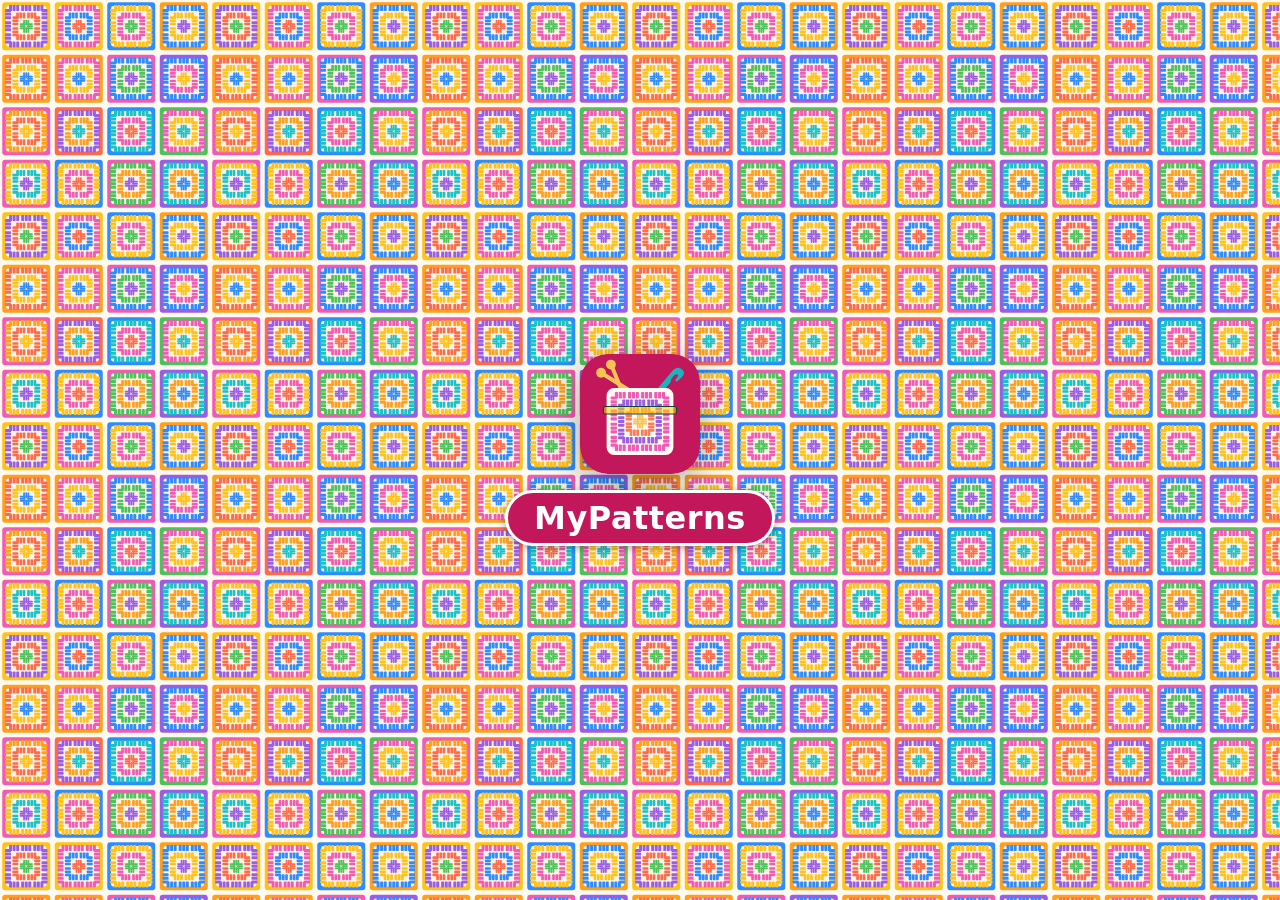
<file: index.html>
<!doctype html>
<html lang="he" dir="rtl">
<head>
  <meta charset="utf-8">
  <meta name="viewport" content="width=device-width, initial-scale=1, maximum-scale=1, user-scalable=no, viewport-fit=cover">
  <title>MyPatterns</title>
  <meta name="theme-color" content="#c2185b">
  <meta name="description" content="שמירה ומעקב אחרי דוגמאות סריגה, מסונכרן לגוגל דרייב">
  <link rel="manifest" href="manifest.webmanifest">
  <link rel="icon" href="icons/icon.svg?v=2" type="image/svg+xml">
  <link rel="icon" href="icons/icon-48.png?v=2" type="image/png" sizes="48x48">
  <link rel="apple-touch-icon" href="icons/icon-512.png?v=2">
  <meta name="apple-mobile-web-app-capable" content="yes">
  <meta name="mobile-web-app-capable" content="yes">
  <meta name="apple-mobile-web-app-title" content="MyPatterns">
  <meta name="apple-mobile-web-app-status-bar-style" content="default">
  <link rel="stylesheet" href="styles.css?v=71">
</head>
<body>
  <div id="splash" class="splash"><img src="icons/icon.svg?v=2" alt="" width="120" height="120"><div class="splash-name">MyPatterns</div></div>
  <!-- ===== מסך הגדרה ראשונית ===== -->
  <section id="setupView" class="screen hidden">
    <div class="setup-card">
      <div class="lang-slot"></div>
      <div class="logo"><img src="icons/icon.svg?v=2" alt="MyPatterns" width="96" height="96"></div>
      <h1>MyPatterns</h1>
      <p class="muted" data-i18n="setupText"></p>
      <label class="field">
        <span>Google OAuth Client ID</span>
        <input id="clientIdInput" type="text" dir="ltr" placeholder="123456789012-xxxx.apps.googleusercontent.com" autocomplete="off">
      </label>
      <label class="field">
        <span data-i18n="apiKeyLabel"></span>
        <input id="apiKeyInput" type="text" dir="ltr" placeholder="AIza…" autocomplete="off">
      </label>
      <button id="saveClientIdBtn" class="btn primary wide" data-i18n="saveContinue"></button>
      <button class="btn wide install-btn install-wide hidden" data-i18n="installWide"></button>
      <div class="or" data-i18n="or"></div>
      <button class="btn wide open-local-btn" data-i18n="openLocalNoDrive"></button>
      <a class="privacy-link" href="privacy.html" data-i18n="privacyLink"></a>
    </div>
  </section>

  <!-- ===== מסך התחברות ===== -->
  <section id="loginView" class="screen hidden">
    <div class="setup-card">
      <div class="lang-slot"></div>
      <div class="logo"><img src="icons/icon.svg?v=2" alt="MyPatterns" width="96" height="96"></div>
      <h1>MyPatterns</h1>
      <p class="muted" data-i18n="loginText"></p>
      <button id="loginBtn" class="btn primary wide" data-i18n="loginBtn"></button>
      <button class="btn wide install-btn install-wide hidden" data-i18n="installWide"></button>
      <div class="or" data-i18n="or"></div>
      <button class="btn wide open-local-btn" data-i18n="openLocal"></button>
      <button id="resetClientBtn" class="btn link" data-i18n="changeClientId"></button>
      <a class="privacy-link" href="privacy.html" data-i18n="privacyLink"></a>
    </div>
  </section>

  <!-- ===== דשבורד ===== -->
  <section id="dashView" class="screen hidden">
    <header class="topbar">
      <button id="backBtn" class="icon-btn hidden back-arrow" data-i18n-title="back">→</button>
      <button id="brandBtn" class="brand" data-i18n-title="home"><h1 id="dashTitle">MyPatterns</h1></button>
      <div class="spacer"></div>
      <button id="syncBtn" class="icon-btn sync-btn" data-i18n-title="syncNow"><svg viewBox="0 0 24 24" width="21" height="21" fill="none" stroke="currentColor" stroke-width="2.2" stroke-linecap="round" stroke-linejoin="round" aria-hidden="true"><path d="M20 11a8 8 0 0 0-14.3-4.6L4 8.5"/><path d="M4 3.5v5h5"/><path d="M4 13a8 8 0 0 0 14.3 4.6L20 15.5"/><path d="M20 20.5v-5h-5"/></svg></button>
      <button id="menuBtn" class="icon-btn" data-i18n-title="menu" aria-haspopup="true"><svg viewBox="0 0 24 24" width="22" height="22" fill="none" stroke="currentColor" stroke-width="2.4" stroke-linecap="round" aria-hidden="true"><path d="M4 6.5h16M4 12h16M4 17.5h16"/></svg></button>
      <!-- הכפתורים עצמם מוסתרים – הפעולות שלהם נמצאות בתפריט ☰ -->
      <div class="top-actions" hidden>
      <button id="refreshBtn" class="icon-btn" data-i18n-title="refresh">⟳</button>
      <button id="installBtn" class="icon-btn install-btn hidden" data-i18n-title="install"><svg viewBox="0 0 24 24" width="21" height="21" fill="none" stroke="currentColor" stroke-width="2" stroke-linecap="round" stroke-linejoin="round" aria-hidden="true"><rect x="6" y="2" width="12" height="20" rx="2.5"/><path d="M12 6.5v8M8.7 11.3 12 14.6l3.3-3.3M10.5 18.5h3"/></svg></button>
      <button id="langBtn" class="icon-btn" data-i18n-title="language"><svg viewBox="0 0 24 24" width="21" height="21" fill="none" stroke="currentColor" stroke-width="2" stroke-linecap="round" stroke-linejoin="round" aria-hidden="true"><circle cx="12" cy="12" r="9"/><path d="M3 12h18M12 3c2.4 2.6 3.7 5.6 3.7 9s-1.3 6.4-3.7 9M12 3c-2.4 2.6-3.7 5.6-3.7 9s1.3 6.4 3.7 9"/></svg></button>
      <button id="settingsBtn" class="icon-btn" data-i18n-title="settings">⚙</button>
      </div>
    </header>
    <div class="mode-tabs" role="tablist">
      <button id="addBtn" class="add-tab" data-i18n-title="addSheetTitle"><span class="add-plus">＋</span><small data-i18n="add"></small></button>
      <button id="tabPatterns" class="mode-tab on" role="tab" data-i18n="tabPatterns"></button>
      <button id="tabStudio" class="mode-tab" role="tab" data-i18n="tabStudio"></button>
    </div>
    <div class="search-row" id="searchRow">
      <input id="searchInput" type="search" data-i18n-ph="searchPh">
      <button id="viewBtn" class="btn new-folder-btn">☰</button>
      <button id="newFolderBtn" class="btn new-folder-btn" data-i18n-title="newFolderTitle">📁＋</button>
    </div>
    <div id="patternsPane">
    <nav id="crumbs" class="crumbs"></nav>
    <div id="folderNotes" class="folder-notes hidden"></div>
    <div id="offlineNote" class="note hidden" data-i18n="offline"></div>
    <div id="authNote" class="note hidden"><span data-i18n="authExpired"></span> <button id="reauthBtn" class="btn small primary" data-i18n="reauth"></button></div>
    <section id="recentSection" class="hidden">
      <h2 class="section-title" data-i18n="continueKnitting"></h2>
      <div id="recentRow" class="recent-row"></div>
    </section>
    <div id="grid" class="grid"></div>
    <div id="emptyNote" class="empty hidden">
      <div class="logo"><img src="icons/icon.svg?v=2" alt="" width="80" height="80"></div>
      <p id="emptyText" data-i18n="emptyText"></p>
      <p class="muted small-note" data-i18n="emptyHelp"></p>
      <div class="empty-actions">
        <button class="btn primary upload-btn" data-i18n="addPattern"></button>
      </div>
    </div>
    <div id="welcome" class="empty hidden">
      <div class="logo"><img src="icons/icon.svg?v=2" alt="MyPatterns" width="96" height="96"></div>
      <h2 data-i18n="welcome"></h2>
      <p class="muted small-note" data-i18n="welcomeHelp"></p>
      <div class="empty-actions">
        <button id="pickExistingBtn" class="btn primary" data-i18n="pickExisting"></button>
        <button id="createRootBtn" class="btn" data-i18n="createRoot"></button>
      </div>
    </div>
    </div>
    <!-- כלי היצירה נטענים בנפרד (studio.js) רק כשנכנסים ללשונית -->
    <div id="studioPane" class="hidden"></div>
  </section>

  <!-- ===== מציג דוגמה ===== -->
  <section id="viewerView" class="screen hidden">
    <header class="topbar viewer-top">
      <button id="closeViewerBtn" class="icon-btn back-arrow" data-i18n-title="back">→</button>
      <h1 id="viewerTitle" class="ellipsis"></h1>
      <div class="spacer"></div>
      <button id="editDesignBtn" class="icon-btn hidden" data-i18n-title="editInStudio">✏️</button>
      <button id="viewerSyncBtn" class="icon-btn sync-btn" data-i18n-title="syncNow"><svg viewBox="0 0 24 24" width="21" height="21" fill="none" stroke="currentColor" stroke-width="2.2" stroke-linecap="round" stroke-linejoin="round" aria-hidden="true"><path d="M20 11a8 8 0 0 0-14.3-4.6L4 8.5"/><path d="M4 3.5v5h5"/><path d="M4 13a8 8 0 0 0 14.3 4.6L20 15.5"/><path d="M20 20.5v-5h-5"/></svg></button>
      <button id="notesBtn" class="icon-btn notes-btn" data-i18n-title="notesHeading">📝</button>
      <span id="syncBadge" class="sync-badge" data-i18n-title="syncStatus"></span>
      <button id="extBtn" class="btn small hidden" data-i18n="openInBrowser"></button>
      <button id="accurateBtn" class="btn small hidden" data-i18n-title="accurateTitle" data-i18n="accurate"></button>
    </header>
    <div id="stage" class="stage">
      <div id="scroller" class="scroller">
        <div id="content" class="content"></div>
      </div>
      <div id="dimLayer" class="dim-layer hidden"></div>
      <div id="hRuler" class="ruler h" data-i18n-title="hRuler">
        <div class="band"></div>
        <div class="grip">⇕</div>
      </div>
      <div id="vRuler" class="ruler v" data-i18n-title="vRuler">
        <div class="band"></div>
        <div class="grip">⇔</div>
      </div>
      <div id="viewerLoading" class="viewer-loading hidden"><div class="spinner"></div><span data-i18n="loading"></span></div>
    </div>

    <!-- פאנל הגדרות סרגלים -->
    <div id="rulerPanel" class="ruler-panel hidden">
      <div class="panel-head">
        <b data-i18n="rulerSettings"></b>
        <button id="panelClose" class="btn small primary" data-i18n="done"></button>
      </div>
      <div class="panel-grid">
        <div class="panel-col">
          <h3 data-i18n="hRulerRows"></h3>
          <div class="row-field"><button id="hToggle" class="tool on" data-i18n-title="hRuler">▬</button><span data-i18n="showRuler"></span>
            <button id="hUp" class="tool" data-i18n-title="hUp">▲</button><button id="hDown" class="tool" data-i18n-title="hDown">▼</button></div>
          <label class="row-field"><span data-i18n="thickness"></span>
            <input id="hThick" type="range" min="3" max="250" step="1"><output id="hThickOut"></output></label>
          <label class="row-field"><span data-i18n="color"></span><input id="hColor" type="color"></label>
        </div>
        <div class="panel-col">
          <h3 data-i18n="vRulerCols"></h3>
          <div class="row-field"><button id="vToggle" class="tool on" data-i18n-title="vRuler">▮</button><span data-i18n="showRuler"></span>
            <button id="vRight" class="tool" data-i18n-title="vRight">▶</button><button id="vLeft" class="tool" data-i18n-title="vLeft">◀</button></div>
          <label class="row-field"><span data-i18n="thickness"></span>
            <input id="vThick" type="range" min="3" max="250" step="1"><output id="vThickOut"></output></label>
          <label class="row-field"><span data-i18n="color"></span><input id="vColor" type="color"></label>
        </div>
        <div class="panel-col">
          <h3 data-i18n="general"></h3>
          <label class="row-field"><span data-i18n="opacity"></span>
            <input id="opacity" type="range" min="0.08" max="0.8" step="0.02"><output id="opacityOut"></output></label>
          <label class="row-field check"><input id="dimToggle" type="checkbox"><span data-i18n="dimRest"></span></label>
          <label class="row-field check"><input id="lockToggle" type="checkbox"><span data-i18n="lockPattern"></span></label>
        </div>
      </div>
    </div>

    <footer class="viewer-bar">
      <div class="bar-group counter" data-i18n-title="rowCounter">
        <span class="counter-label" data-i18n="rowCounter"></span>
        <button id="cMinus" class="tool">−</button>
        <button id="cValue" class="counter-val" data-i18n-title="clickToSet">0</button>
        <button id="cPlus" class="tool">+</button>
      </div>
      <div class="bar-group zoom-group">
        <button id="zoomOut" class="tool" data-i18n-title="zoomOut">−🔍</button>
        <button id="zoomFit" class="tool" data-i18n-title="zoomFit">⤢</button>
        <button id="zoomIn" class="tool" data-i18n-title="zoomIn">+🔍</button>
      </div>
      <div class="bar-group">
        <button id="lockBtn" class="tool lock-btn">🔓</button>
        <button id="panelToggle" class="tool" data-i18n-title="rulerSettings">📏</button>
      </div>
    </footer>
  </section>

  <!-- ===== חלונות ===== -->
  <div id="modal" class="modal hidden" role="dialog" aria-modal="true">
    <div class="modal-box">
      <header class="modal-head">
        <h2 id="modalTitle"></h2>
        <button id="modalClose" class="icon-btn" data-i18n-title="close">✕</button>
      </header>
      <div id="modalBody" class="modal-body"></div>
      <footer id="modalFoot" class="modal-foot"></footer>
    </div>
  </div>

  <div id="menu" class="menu hidden"></div>
  <div id="toast" class="toast hidden"></div>
  <div id="busy" class="busy hidden"><div class="spinner"></div><span id="busyText" data-i18n="wait"></span></div>

  <input id="imageInput" type="file" accept="image/*" hidden>
  <!-- מסמכים ותמונות; סוגים מעורבים פותחים באנדרואיד את מנהל הקבצים -->
  <input id="uploadInput" type="file" accept="image/*,.pdf,application/pdf,.doc,.docx,application/msword,application/vnd.openxmlformats-officedocument.wordprocessingml.document,.rtf,.odt,application/vnd.oasis.opendocument.text,.xls,.xlsx,.ods,.csv,application/vnd.ms-excel,application/vnd.openxmlformats-officedocument.spreadsheetml.sheet,application/vnd.oasis.opendocument.spreadsheet,text/csv" multiple hidden>
  <input id="photoInput" type="file" accept="image/*" multiple hidden>
  <input id="localInput" type="file" accept=".pdf,.docx,image/*,application/pdf" hidden>

  <script src="config.js?v=71"></script>
  <script src="i18n.js?v=71"></script>
  <script src="vendor/pdf.min.js"></script>
  <script src="vendor/mammoth.browser.min.js" defer></script>
  <script src="https://accounts.google.com/gsi/client" async defer></script>
  <script src="app.js?v=71"></script>
</body>
</html>
</file>
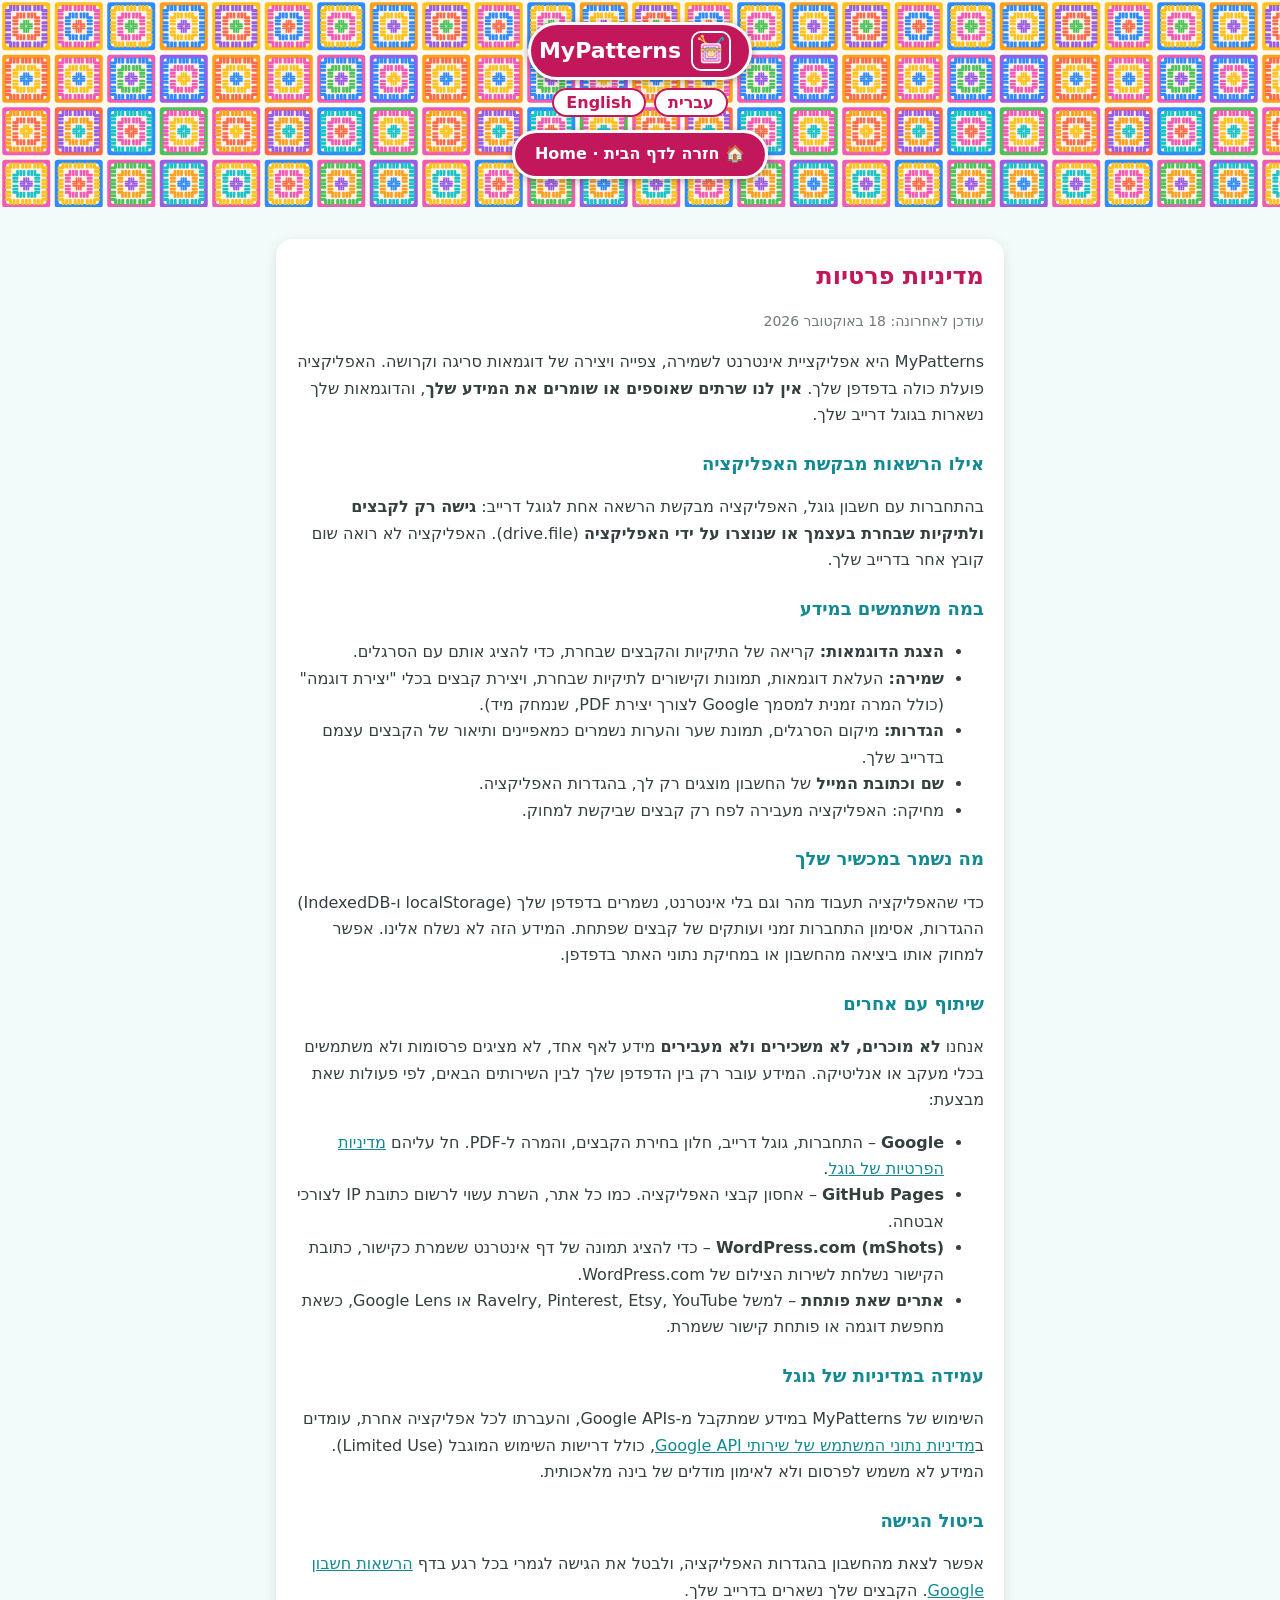
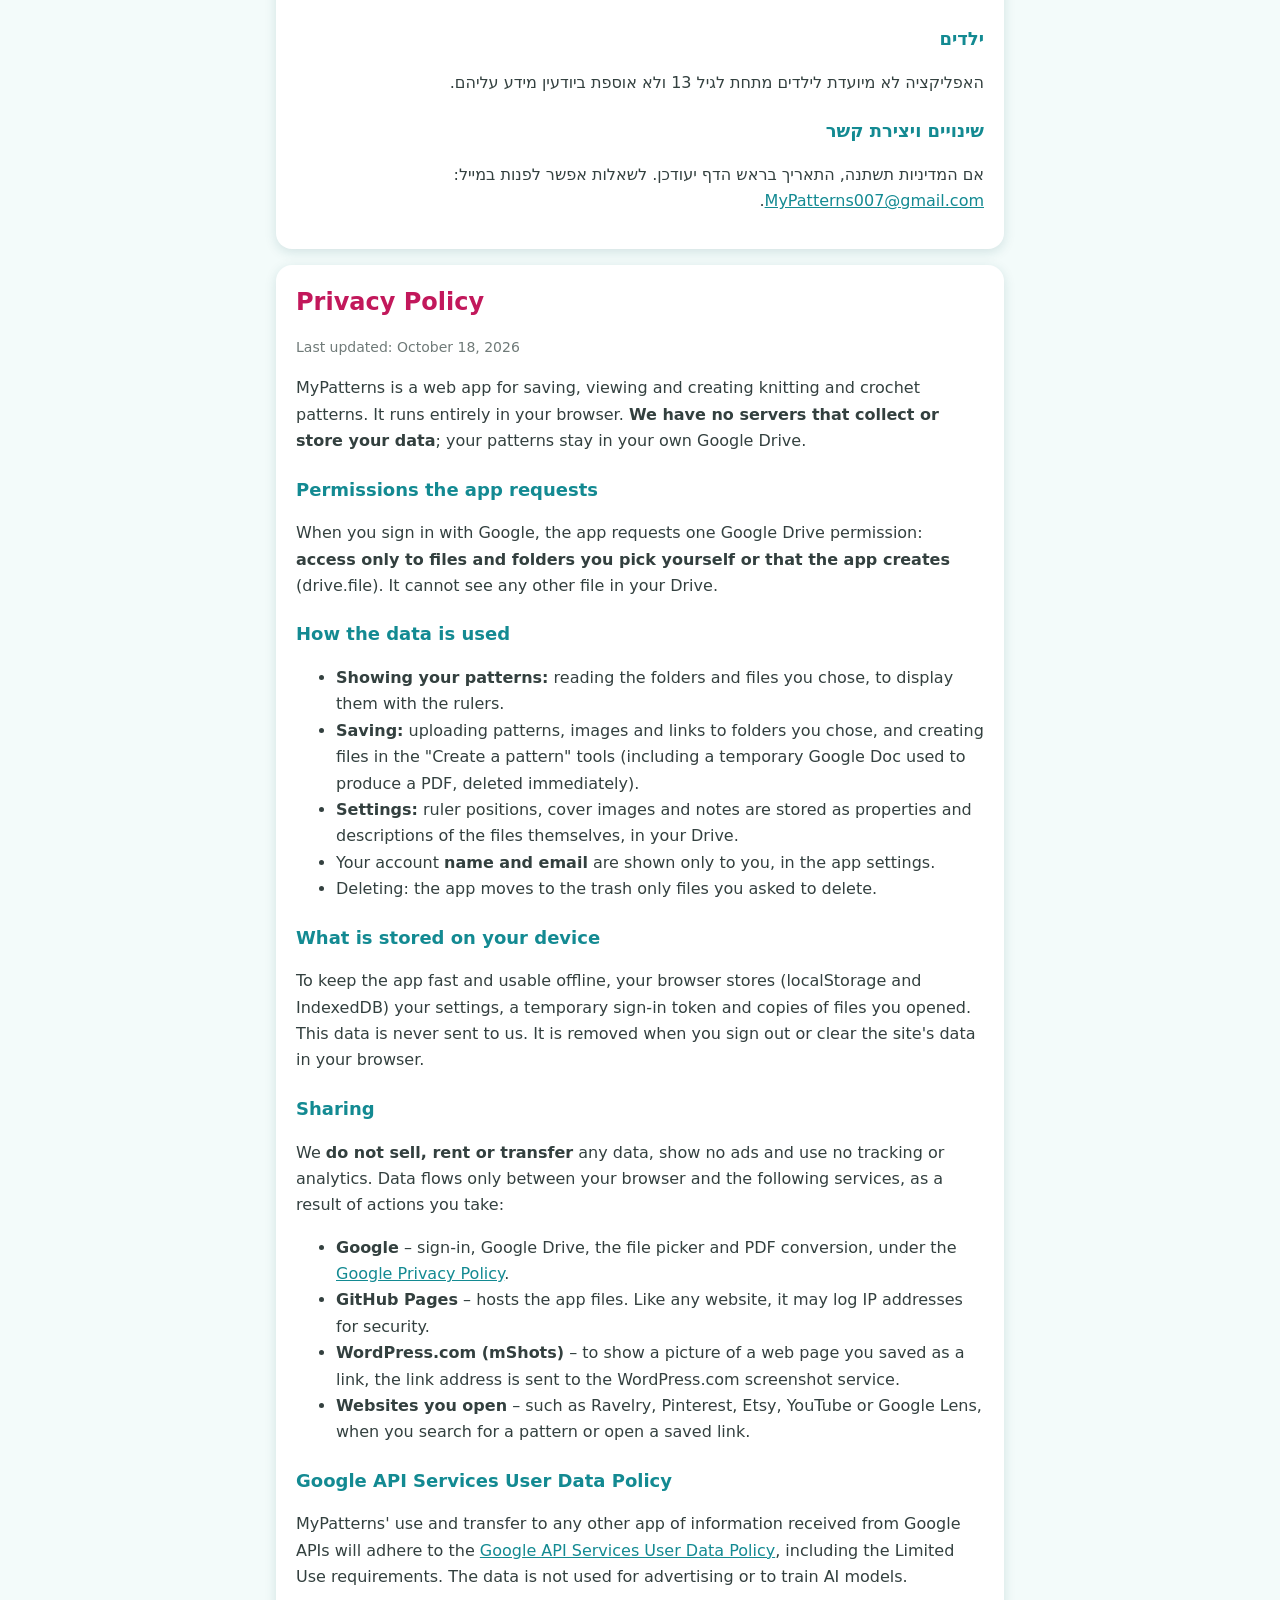
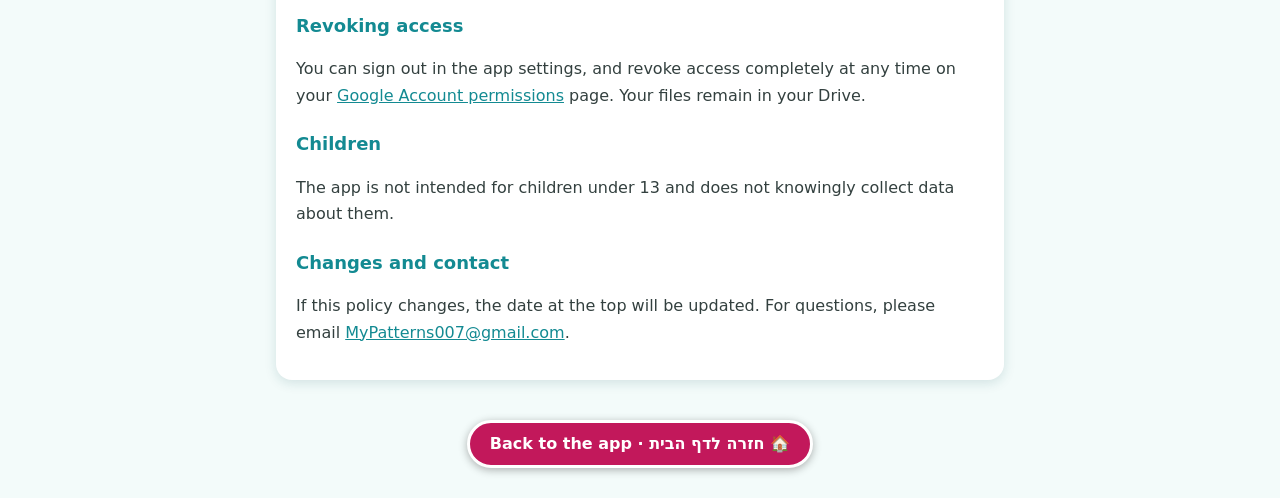
<file: privacy.html>
<!doctype html>
<html lang="he" dir="rtl">
<head>
  <meta charset="utf-8">
  <meta name="viewport" content="width=device-width, initial-scale=1">
  <title>MyPatterns – מדיניות פרטיות / Privacy Policy</title>
  <link rel="icon" href="icons/icon.svg?v=2" type="image/svg+xml">
  <link rel="icon" href="icons/icon-48.png?v=2" type="image/png" sizes="48x48">
  <style>
    :root { --text: #33403f; --muted: #6f7a78; --fuchsia: #c2185b; --primary: #138a92; --bg: #f3fbfa; }
    * { box-sizing: border-box; }
    body { margin: 0; font-family: "Segoe UI", "Assistant", system-ui, Arial, sans-serif; color: var(--text); background: var(--bg); line-height: 1.65; }
    header { background: #fffbf4 url("icons/granny-bg-strong.svg") 0 0 / 210px 210px; padding: 22px 16px; text-align: center; }
    header .pill { display: inline-flex; align-items: center; gap: 10px; background: var(--fuchsia); color: #fff; border: 3px solid #fff; border-radius: 999px; padding: 6px 18px 6px 8px; box-shadow: 0 2px 8px rgba(0,0,0,.35); font-weight: 800; font-size: 22px; text-decoration: none; }
    header img { width: 40px; height: 40px; border-radius: 10px; border: 2px solid #fff; }
    main { max-width: 760px; margin: 0 auto; padding: 16px; }
    section { background: #fff; border-radius: 16px; padding: 18px 20px; margin: 16px 0; box-shadow: 0 3px 12px rgba(20,90,95,.15); }
    h1 { font-size: 24px; margin: 0 0 4px; color: var(--fuchsia); }
    h2 { font-size: 18px; margin: 20px 0 6px; color: var(--primary); }
    .muted { color: var(--muted); font-size: 14px; }
    a { color: var(--primary); }
    nav.lang { text-align: center; margin-top: 10px; }
    nav.lang a { background: #fff; border: 2px solid var(--fuchsia); color: var(--fuchsia); border-radius: 999px; padding: 3px 12px; text-decoration: none; font-weight: 700; margin: 0 4px; }
    [dir=ltr] { text-align: left; }
    .home-btn { display: inline-block; background: var(--fuchsia); color: #fff; border: 3px solid #fff; border-radius: 999px; padding: 8px 20px; font-weight: 800; text-decoration: none; box-shadow: 0 2px 8px rgba(0,0,0,.3); }
    .home-row { text-align: center; margin: 14px 0 6px; }
    footer { text-align: center; padding: 8px 16px 30px; }
    .m-home { display: none; }
    /* נייד: שורה אחת נמוכה וקבועה – בית + שפות */
    @media (max-width: 700px) {
      header { position: sticky; top: 0; z-index: 10; display: flex; align-items: center; justify-content: center; gap: 8px; padding: 6px 10px; box-shadow: 0 2px 8px rgba(0,0,0,.25); }
      header .pill, .home-row, footer { display: none; }
      .m-home { display: inline-flex; align-items: center; justify-content: center; width: 38px; height: 34px; background: var(--fuchsia); border: 2px solid #fff; border-radius: 999px; text-decoration: none; font-size: 18px; box-shadow: 0 1px 5px rgba(0,0,0,.3); }
      nav.lang { margin: 0; display: flex; gap: 6px; }
      nav.lang a { margin: 0; padding: 4px 12px; line-height: 1.4; }
      section { scroll-margin-top: 56px; }
    }
  </style>
</head>
<body>
<header>
  <a class="pill" href="./"><img src="icons/icon.svg?v=2" alt="">MyPatterns</a>
  <a class="m-home" href="./" aria-label="Home">🏠</a>
  <nav class="lang"><a href="#he">עברית</a><a href="#en">English</a></nav>
  <div class="home-row"><a class="home-btn" href="./">🏠 חזרה לדף הבית · Home</a></div>
</header>
<main>

<section id="he" dir="rtl">
  <h1>מדיניות פרטיות</h1>
  <p class="muted">עודכן לאחרונה: 18 באוקטובר 2026</p>

  <p>MyPatterns היא אפליקציית אינטרנט לשמירה, צפייה ויצירה של דוגמאות סריגה וקרושה. האפליקציה פועלת כולה בדפדפן שלך. <b>אין לנו שרתים שאוספים או שומרים את המידע שלך</b>, והדוגמאות שלך נשארות בגוגל דרייב שלך.</p>

  <h2>אילו הרשאות מבקשת האפליקציה</h2>
  <p>בהתחברות עם חשבון גוגל, האפליקציה מבקשת הרשאה אחת לגוגל דרייב: <b>גישה רק לקבצים ולתיקיות שבחרת בעצמך או שנוצרו על ידי האפליקציה</b> (drive.file). האפליקציה לא רואה שום קובץ אחר בדרייב שלך.</p>

  <h2>במה משתמשים במידע</h2>
  <ul>
    <li><b>הצגת הדוגמאות:</b> קריאה של התיקיות והקבצים שבחרת, כדי להציג אותם עם הסרגלים.</li>
    <li><b>שמירה:</b> העלאת דוגמאות, תמונות וקישורים לתיקיות שבחרת, ויצירת קבצים בכלי "יצירת דוגמה" (כולל המרה זמנית למסמך Google לצורך יצירת PDF, שנמחק מיד).</li>
    <li><b>הגדרות:</b> מיקום הסרגלים, תמונת שער והערות נשמרים כמאפיינים ותיאור של הקבצים עצמם בדרייב שלך.</li>
    <li><b>שם וכתובת המייל</b> של החשבון מוצגים רק לך, בהגדרות האפליקציה.</li>
    <li>מחיקה: האפליקציה מעבירה לפח רק קבצים שביקשת למחוק.</li>
  </ul>

  <h2>מה נשמר במכשיר שלך</h2>
  <p>כדי שהאפליקציה תעבוד מהר וגם בלי אינטרנט, נשמרים בדפדפן שלך (localStorage ו-IndexedDB) ההגדרות, אסימון התחברות זמני ועותקים של קבצים שפתחת. המידע הזה לא נשלח אלינו. אפשר למחוק אותו ביציאה מהחשבון או במחיקת נתוני האתר בדפדפן.</p>

  <h2>שיתוף עם אחרים</h2>
  <p>אנחנו <b>לא מוכרים, לא משכירים ולא מעבירים</b> מידע לאף אחד, לא מציגים פרסומות ולא משתמשים בכלי מעקב או אנליטיקה. המידע עובר רק בין הדפדפן שלך לבין השירותים הבאים, לפי פעולות שאת מבצעת:</p>
  <ul>
    <li><b>Google</b> – התחברות, גוגל דרייב, חלון בחירת הקבצים, והמרה ל-PDF. חל עליהם <a href="https://policies.google.com/privacy" target="_blank" rel="noopener">מדיניות הפרטיות של גוגל</a>.</li>
    <li><b>GitHub Pages</b> – אחסון קבצי האפליקציה. כמו כל אתר, השרת עשוי לרשום כתובת IP לצורכי אבטחה.</li>
    <li><b>WordPress.com (mShots)</b> – כדי להציג תמונה של דף אינטרנט ששמרת כקישור, כתובת הקישור נשלחת לשירות הצילום של WordPress.com.</li>
    <li><b>אתרים שאת פותחת</b> – למשל Ravelry, Pinterest, Etsy, YouTube או Google Lens, כשאת מחפשת דוגמה או פותחת קישור ששמרת.</li>
  </ul>

  <h2>עמידה במדיניות של גוגל</h2>
  <p>השימוש של MyPatterns במידע שמתקבל מ-Google APIs, והעברתו לכל אפליקציה אחרת, עומדים ב<a href="https://developers.google.com/terms/api-services-user-data-policy" target="_blank" rel="noopener">מדיניות נתוני המשתמש של שירותי Google API</a>, כולל דרישות השימוש המוגבל (Limited Use). המידע לא משמש לפרסום ולא לאימון מודלים של בינה מלאכותית.</p>

  <h2>ביטול הגישה</h2>
  <p>אפשר לצאת מהחשבון בהגדרות האפליקציה, ולבטל את הגישה לגמרי בכל רגע בדף <a href="https://myaccount.google.com/permissions" target="_blank" rel="noopener">הרשאות חשבון Google</a>. הקבצים שלך נשארים בדרייב שלך.</p>

  <h2>ילדים</h2>
  <p>האפליקציה לא מיועדת לילדים מתחת לגיל 13 ולא אוספת ביודעין מידע עליהם.</p>

  <h2>שינויים ויצירת קשר</h2>
  <p>אם המדיניות תשתנה, התאריך בראש הדף יעודכן. לשאלות אפשר לפנות במייל: <a href="mailto:MyPatterns007@gmail.com">MyPatterns007@gmail.com</a>.</p>
</section>

<section id="en" dir="ltr">
  <h1>Privacy Policy</h1>
  <p class="muted">Last updated: October 18, 2026</p>

  <p>MyPatterns is a web app for saving, viewing and creating knitting and crochet patterns. It runs entirely in your browser. <b>We have no servers that collect or store your data</b>; your patterns stay in your own Google Drive.</p>

  <h2>Permissions the app requests</h2>
  <p>When you sign in with Google, the app requests one Google Drive permission: <b>access only to files and folders you pick yourself or that the app creates</b> (drive.file). It cannot see any other file in your Drive.</p>

  <h2>How the data is used</h2>
  <ul>
    <li><b>Showing your patterns:</b> reading the folders and files you chose, to display them with the rulers.</li>
    <li><b>Saving:</b> uploading patterns, images and links to folders you chose, and creating files in the "Create a pattern" tools (including a temporary Google Doc used to produce a PDF, deleted immediately).</li>
    <li><b>Settings:</b> ruler positions, cover images and notes are stored as properties and descriptions of the files themselves, in your Drive.</li>
    <li>Your account <b>name and email</b> are shown only to you, in the app settings.</li>
    <li>Deleting: the app moves to the trash only files you asked to delete.</li>
  </ul>

  <h2>What is stored on your device</h2>
  <p>To keep the app fast and usable offline, your browser stores (localStorage and IndexedDB) your settings, a temporary sign-in token and copies of files you opened. This data is never sent to us. It is removed when you sign out or clear the site's data in your browser.</p>

  <h2>Sharing</h2>
  <p>We <b>do not sell, rent or transfer</b> any data, show no ads and use no tracking or analytics. Data flows only between your browser and the following services, as a result of actions you take:</p>
  <ul>
    <li><b>Google</b> – sign-in, Google Drive, the file picker and PDF conversion, under the <a href="https://policies.google.com/privacy" target="_blank" rel="noopener">Google Privacy Policy</a>.</li>
    <li><b>GitHub Pages</b> – hosts the app files. Like any website, it may log IP addresses for security.</li>
    <li><b>WordPress.com (mShots)</b> – to show a picture of a web page you saved as a link, the link address is sent to the WordPress.com screenshot service.</li>
    <li><b>Websites you open</b> – such as Ravelry, Pinterest, Etsy, YouTube or Google Lens, when you search for a pattern or open a saved link.</li>
  </ul>

  <h2>Google API Services User Data Policy</h2>
  <p>MyPatterns' use and transfer to any other app of information received from Google APIs will adhere to the <a href="https://developers.google.com/terms/api-services-user-data-policy" target="_blank" rel="noopener">Google API Services User Data Policy</a>, including the Limited Use requirements. The data is not used for advertising or to train AI models.</p>

  <h2>Revoking access</h2>
  <p>You can sign out in the app settings, and revoke access completely at any time on your <a href="https://myaccount.google.com/permissions" target="_blank" rel="noopener">Google Account permissions</a> page. Your files remain in your Drive.</p>

  <h2>Children</h2>
  <p>The app is not intended for children under 13 and does not knowingly collect data about them.</p>

  <h2>Changes and contact</h2>
  <p>If this policy changes, the date at the top will be updated. For questions, please email <a href="mailto:MyPatterns007@gmail.com">MyPatterns007@gmail.com</a>.</p>
</section>

</main>
<footer><a class="home-btn" href="./">🏠 חזרה לדף הבית · Back to the app</a></footer>
<script>
  // אם הגיעו מתוך האפליקציה – חוזרים אחורה (בלי לטעון אותה מחדש)
  document.querySelectorAll('a[href="./"]').forEach((a) => a.addEventListener('click', (e) => {
    if (document.referrer && document.referrer.startsWith(location.origin) && history.length > 1) { e.preventDefault(); history.back(); }
  }));
</script>
</body>
</html>
</file>
<file: styles.css>
:root {
  /* צבעים בהירים ונעימים בהשראת חוטים: שמנת, טורקיז רך, צהוב, כתום-אפרסק, לילך */
  --bg: #f7efe2;
  --surface: #fffdf9;
  --surface-2: #f3e8d6;
  --text: #33403f;
  --muted: #6f7a78;
  --primary: #1bb3bd;
  --primary-ink: #ffffff;
  --accent: #f6c453;
  --accent-2: #ff9f80;
  --lilac: #c9a7e0;
  --border: #e6d8c2;
  --shadow: 0 2px 12px rgba(120, 90, 50, .12);
  --viewer-bg: #e9dfcf;
  --topbar: rgba(255, 251, 244, .94);
  --topbar-ink: #138a92;
  --fuchsia: #c2185b;
  --radius: 14px;
  --safe-b: env(safe-area-inset-bottom, 0px);
  color-scheme: light;
}

* { box-sizing: border-box; }
html, body { margin: 0; height: 100%; }
body {
  font-family: "Segoe UI", "Assistant", "Rubik", system-ui, -apple-system, Arial, sans-serif;
  background-color: var(--bg);
  /* רקע של ריבועי סבתא קטנים, מוחלש כדי שהתוכן יישאר קריא */
  background-image: linear-gradient(rgba(170, 224, 222, .78), rgba(170, 224, 222, .78)), url("icons/granny-bg.svg");
  background-size: auto, 210px 210px;
  color: var(--text);
  -webkit-tap-highlight-color: transparent;
}
button { font: inherit; color: inherit; cursor: pointer; }
input { font: inherit; }
.hidden { display: none !important; }
.muted { color: var(--muted); }
.spacer { flex: 1; }
.ellipsis { white-space: nowrap; overflow: hidden; text-overflow: ellipsis; }

/* ---------- כפתורים ---------- */
.btn {
  border: 1px solid var(--border);
  background: var(--surface);
  border-radius: 10px;
  padding: 10px 16px;
  font-weight: 600;
}
.btn.primary { background: var(--primary); color: var(--primary-ink); border-color: var(--primary); }
.btn.small { padding: 5px 10px; font-size: 13px; }
.btn.wide { width: 100%; }
.btn.link { border: 0; background: none; color: var(--muted); text-decoration: underline; margin-top: 10px; }
.btn.danger { color: #c0392b; }
.icon-btn {
  border: 0; background: none;
  width: 42px; height: 42px; border-radius: 50%;
  font-size: 22px; line-height: 1;
  display: inline-flex; align-items: center; justify-content: center;
}
.icon-btn:hover { background: var(--surface-2); }

/* ---------- מסכי פתיחה ---------- */
.screen { min-height: 100%; }
#setupView, #loginView { display: flex; align-items: center; justify-content: center; padding: 16px; }
.setup-card {
  background: var(--surface); border-radius: 20px; box-shadow: var(--shadow);
  padding: 28px 22px; width: 100%; max-width: 420px; text-align: center;
}
.setup-card h1 { margin: 6px 0 10px; }
.logo { font-size: 54px; }
.field { display: block; text-align: start; margin: 16px 0; }
.field span { display: block; font-size: 13px; color: var(--muted); margin-bottom: 6px; }
.field input, .search-row input, .modal-body input[type=text] {
  width: 100%; padding: 11px 12px; border-radius: 10px;
  border: 1px solid var(--border); background: var(--surface); color: var(--text);
}
.or { color: var(--muted); margin: 14px 0; font-size: 13px; }

/* ---------- דשבורד ---------- */
.topbar {
  position: sticky; top: 0; z-index: 5;
  display: flex; align-items: center; gap: 4px;
  padding: 8px 12px; background: var(--surface); box-shadow: var(--shadow);
}
.topbar h1 { font-size: 19px; margin: 0 6px; }
.crumbs { display: flex; flex-wrap: wrap; gap: 4px; padding: 10px 16px 0; font-size: 14px; }
.crumbs button { border: 0; background: none; color: var(--primary); padding: 2px 4px; }
.crumbs .sep { color: var(--muted); }
.crumbs .cur { font-weight: 700; padding: 2px 4px; }
.search-row { padding: 10px 16px; }
.note {
  margin: 0 16px 10px; padding: 10px 12px; border-radius: 10px;
  background: #fdecc0; color: #5a4300; font-size: 14px;
}
.section-title { font-size: 15px; margin: 6px 16px 8px; color: var(--muted); }
.recent-row { display: flex; gap: 10px; overflow-x: auto; padding: 0 16px 12px; }
.recent-item {
  flex: 0 0 auto; display: flex; align-items: center; gap: 8px;
  background: var(--surface); border: 1px solid var(--border); border-radius: 12px;
  padding: 6px 12px 6px 6px; max-width: 240px;
}
.recent-item .thumb { width: 40px; height: 40px; border-radius: 8px; background: var(--surface-2) center/cover; flex: 0 0 auto; display: flex; align-items: center; justify-content: center; }
.recent-item span { white-space: nowrap; overflow: hidden; text-overflow: ellipsis; font-size: 14px; }

.grid {
  display: grid; gap: 14px; padding: 4px 16px 16px;
  grid-template-columns: repeat(auto-fill, minmax(160px, 1fr));
}
@media (max-width: 420px) { .grid { grid-template-columns: repeat(2, 1fr); gap: 10px; } }
.card {
  position: relative; background: var(--surface); border-radius: var(--radius);
  box-shadow: var(--shadow); overflow: hidden; cursor: pointer;
  display: flex; flex-direction: column; border: 1px solid transparent;
  transition: transform .12s ease;
}
.card:active { transform: scale(.98); }
.card .cover {
  aspect-ratio: 4 / 3; background: var(--surface-2) center/cover no-repeat;
  display: flex; align-items: center; justify-content: center; font-size: 46px;
}
.card.folder .cover { aspect-ratio: 1 / 1; }
.card .cover.has-img { font-size: 0; }
.card .meta { padding: 8px 10px 10px; display: flex; align-items: center; gap: 6px; }
.card .name { flex: 1; font-weight: 600; font-size: 14px; line-height: 1.3; overflow: hidden; display: -webkit-box; -webkit-line-clamp: 2; -webkit-box-orient: vertical; }
.card .badge {
  font-size: 10px; font-weight: 700; padding: 2px 6px; border-radius: 6px;
  background: var(--surface-2); color: var(--muted); flex: 0 0 auto;
}
.badge.pdf { background: #fde3e3; color: #b3261e; }
.badge.docx, .badge.doc, .badge.gdoc { background: #dfe9fb; color: #1d4fa8; }
.badge.image { background: #e1f3e3; color: #22703a; }
.card .more {
  position: absolute; top: 6px; inset-inline-start: 6px;
  width: 34px; height: 34px; border-radius: 50%; border: 0;
  background: rgba(255,255,255,.88); color: #333; font-size: 18px; box-shadow: var(--shadow);
}
.card .progress-dot { position: absolute; top: 8px; inset-inline-end: 8px; background: var(--primary); color: var(--primary-ink); font-size: 11px; border-radius: 8px; padding: 2px 7px; font-weight: 700; }
.empty { text-align: center; color: var(--muted); padding: 40px 20px; }

/* ---------- תפריט / חלון / הודעות ---------- */
.menu {
  position: fixed; z-index: 50; min-width: 200px;
  background: var(--surface); border-radius: 12px; box-shadow: 0 8px 30px rgba(0,0,0,.25);
  padding: 6px; border: 1px solid var(--border);
}
.menu button { display: block; width: 100%; text-align: start; border: 0; background: none; padding: 11px 12px; border-radius: 8px; }
.menu button:hover { background: var(--surface-2); }
.modal {
  position: fixed; inset: 0; z-index: 40; background: rgba(20,10,15,.45);
  display: flex; align-items: center; justify-content: center; padding: 16px;
}
.modal-box {
  background: var(--surface); border-radius: 18px; width: 100%; max-width: 520px;
  max-height: 88vh; display: flex; flex-direction: column; overflow: hidden;
}
.modal-head { display: flex; align-items: center; padding: 10px 14px; border-bottom: 1px solid var(--border); }
.modal-head h2 { flex: 1; font-size: 17px; margin: 0; }
.modal-body { padding: 14px; overflow: auto; }
.modal-foot { padding: 10px 14px; border-top: 1px solid var(--border); display: flex; gap: 8px; flex-wrap: wrap; }
.modal-foot:empty { display: none; }
.folder-list { list-style: none; margin: 8px 0 0; padding: 0; }
.folder-list li button {
  width: 100%; text-align: start; border: 0; background: none; padding: 12px 8px;
  border-bottom: 1px solid var(--border); display: flex; gap: 10px; align-items: center;
}
.folder-list li button:hover { background: var(--surface-2); }
.settings-list .row { display: flex; align-items: center; gap: 10px; padding: 10px 0; border-bottom: 1px solid var(--border); flex-wrap: wrap; }
.settings-list .row > div { flex: 1; min-width: 180px; }
.settings-list small { color: var(--muted); display: block; word-break: break-all; }
.toast {
  position: fixed; bottom: calc(80px + var(--safe-b)); left: 50%; transform: translateX(-50%);
  background: #3b4b4a; color: #fffaf2; padding: 10px 18px; border-radius: 12px; z-index: 60;
  box-shadow: var(--shadow); max-width: 90vw; font-size: 14px;
}
.busy {
  position: fixed; inset: 0; z-index: 70; background: rgba(20,10,15,.35);
  display: flex; flex-direction: column; align-items: center; justify-content: center; gap: 12px; color: #fff;
}
.spinner {
  width: 38px; height: 38px; border-radius: 50%;
  border: 4px solid rgba(255,255,255,.35); border-top-color: var(--primary);
  animation: spin 0.9s linear infinite;
}
@keyframes spin { to { transform: rotate(360deg); } }

/* ---------- מציג ---------- */
#viewerView { position: fixed; inset: 0; display: flex; flex-direction: column; background: var(--viewer-bg); }
#viewerView.hidden { display: none; }
.viewer-top { position: relative; }
.viewer-top h1 { font-size: 16px; min-width: 0; }
.sync-badge { font-size: 12px; color: var(--muted); margin-inline-end: 6px; white-space: nowrap; }
.stage { position: relative; flex: 1; overflow: hidden; }
.scroller {
  position: absolute; inset: 0; overflow: auto;
  touch-action: pan-x pan-y; -webkit-overflow-scrolling: touch;
  overscroll-behavior: contain;
  direction: ltr; /* חישובי גלילה וזום פשוטים יותר */
}
.scroller.locked { overflow: hidden; touch-action: none; }
.content { transform-origin: 0 0; padding: 10px 0 40px; width: max-content; min-width: 100%; }
.content .page {
  position: relative; margin: 0 auto 10px; background: #fff; box-shadow: 0 2px 8px rgba(0,0,0,.35);
}
.content .page canvas { position: absolute; inset: 0; width: 100%; height: 100%; }
.content .docx-page {
  margin: 0 auto; background: #fff; color: #111; padding: 32px 36px;
  box-shadow: 0 2px 8px rgba(0,0,0,.35); direction: rtl; line-height: 1.5;
}
.content .docx-page :is(p, li, td, th, h1, h2, h3, h4) { unicode-bidi: plaintext; text-align: start; }
.content .docx-page img { max-width: 100%; height: auto; }
.content .docx-page table { border-collapse: collapse; }
.content .docx-page td, .content .docx-page th { border: 1px solid #999; padding: 2px 4px; }
.content .img-page { display: block; margin: 0 auto; box-shadow: 0 2px 8px rgba(0,0,0,.35); background: #fff; }

/* סרגלים */
.ruler {
  position: absolute; z-index: 3; touch-action: none; cursor: grab;
  display: flex; align-items: center; justify-content: center;
}
.ruler:active { cursor: grabbing; }
.ruler.h { left: 0; right: 0; }
.ruler.v { top: 0; bottom: 0; flex-direction: column; }
.ruler .band {
  position: absolute; background: var(--rc, #ffd400); opacity: var(--ro, .35);
  pointer-events: none;
}
.ruler.h .band { left: 0; right: 0; top: 50%; height: var(--th, 28px); transform: translateY(-50%);
  box-shadow: inset 0 2px 0 rgba(0,0,0,.35), inset 0 -2px 0 rgba(0,0,0,.35); }
.ruler.v .band { top: 0; bottom: 0; left: 50%; width: var(--th, 28px); transform: translateX(-50%);
  box-shadow: inset 2px 0 0 rgba(0,0,0,.35), inset -2px 0 0 rgba(0,0,0,.35); }
.ruler .grip {
  position: absolute; width: 34px; height: 34px; border-radius: 50%;
  background: var(--rc, #ffd400); color: #222; font-size: 18px; font-weight: 700;
  display: flex; align-items: center; justify-content: center;
  box-shadow: 0 2px 6px rgba(0,0,0,.4); border: 2px solid #fff; pointer-events: none;
}
.ruler.h .grip { left: 8px; }
.ruler.v .grip { bottom: 10px; }
.ruler.dragging .band { opacity: calc(var(--ro, .35) + .15); }
.dim-layer { position: absolute; inset: 0; pointer-events: none; z-index: 2; }

.viewer-loading {
  position: absolute; inset: 0; display: flex; flex-direction: column; gap: 12px;
  align-items: center; justify-content: center; color: #fff; z-index: 4; background: rgba(0,0,0,.25);
}

.viewer-bar {
  display: flex; gap: 6px; align-items: center; justify-content: center; flex-wrap: wrap;
  padding: 6px 8px calc(6px + var(--safe-b)); background: var(--surface);
  box-shadow: 0 -2px 10px rgba(0,0,0,.15); z-index: 6;
}
.bar-group { display: flex; gap: 2px; align-items: center; background: var(--surface-2); border-radius: 12px; padding: 2px; }
.tool {
  min-width: 40px; height: 40px; border: 0; background: none; border-radius: 10px;
  font-size: 15px; padding: 0 8px;
}
.tool:hover { background: var(--border); }
.tool.on { background: var(--primary); color: var(--primary-ink); }
.counter-val { min-width: 48px; height: 40px; border: 0; background: var(--surface); border-radius: 10px; font-weight: 700; font-size: 17px; }
@media (max-width: 560px) {
  .tool { min-width: 34px; height: 38px; padding: 0 5px; font-size: 14px; }
  .viewer-bar { gap: 4px; }
}

.ruler-panel {
  background: var(--surface); border-top: 1px solid var(--border); padding: 10px 14px;
  max-height: 45vh; overflow: auto; z-index: 6;
}
.panel-grid { display: grid; gap: 10px 22px; grid-template-columns: repeat(auto-fit, minmax(220px, 1fr)); }
.panel-col h3 { font-size: 14px; margin: 4px 0 6px; color: var(--muted); }
.row-field { display: flex; align-items: center; gap: 10px; margin: 6px 0; font-size: 14px; }
.row-field > span { min-width: 54px; }
.row-field input[type=range] { flex: 1; accent-color: var(--primary); }
.row-field output { min-width: 34px; text-align: center; font-variant-numeric: tabular-nums; }
.row-field input[type=color] { width: 46px; height: 32px; border: 1px solid var(--border); border-radius: 8px; padding: 0; background: none; }
.row-field.check { cursor: pointer; }
.row-field.check input { width: 20px; height: 20px; accent-color: var(--primary); }

.small-note { max-width: 460px; margin: 8px auto; font-size: 14px; line-height: 1.5; }
.empty-actions { display: flex; flex-direction: column; gap: 10px; align-items: center; margin-top: 16px; }
.empty-actions .btn { min-width: 260px; }
.empty h2 { margin: 6px 0; }
.grant-row { text-align: center; padding: 0 16px 90px; }

.panel-head { display: flex; align-items: center; justify-content: space-between; margin-bottom: 4px; }
.panel-head b { font-size: 15px; }

/* בחירת שפה */
.lang-slot { display: flex; justify-content: flex-end; }
.lang-select {
  font: inherit; font-size: 14px; padding: 6px 8px; border-radius: 8px;
  border: 1px solid var(--border); background: var(--surface); color: var(--text);
}
.badge.sheet, .badge.gsheet { background: #def3e4; color: #1e6b3a; }

/* קישורים מהאינטרנט */
.card .cover.favicon { font-size: 0; background-size: 64px; background-repeat: no-repeat; background-position: center; }
.content.frame-mode { padding: 0; width: 100%; height: 100%; display: flex; flex-direction: column; }
.frame-note {
  display: flex; align-items: center; gap: 10px; flex-wrap: wrap;
  padding: 6px 12px; background: var(--surface); color: var(--muted); font-size: 13px;
}
.frame-note span { flex: 1; min-width: 200px; }
.web-frame { flex: 1; width: 100%; border: 0; background: #fff; }
.scroller:has(.frame-mode) { overflow: hidden; }

/* חיפוש לפי תמונה */
.img-search input[type=text], .img-search input[type=search], .link-form select { width: 100%; padding: 11px 12px; border-radius: 10px; border: 1px solid var(--border); background: var(--surface); color: var(--text); }
.search-pick { display: flex; align-items: center; gap: 12px; margin: 10px 0 14px; }
.search-preview {
  width: 96px; height: 96px; border-radius: 12px; background: var(--surface-2) center/cover no-repeat;
  display: flex; align-items: center; justify-content: center; font-size: 36px; flex: 0 0 auto;
}
.search-preview.has-img { font-size: 0; }
.search-links { display: flex; flex-wrap: wrap; gap: 8px; margin-top: 10px; }
.modal-body input[type=url] { width: 100%; padding: 11px 12px; border-radius: 10px; border: 1px solid var(--border); background: var(--surface); color: var(--text); }
.frame-tip { flex-basis: 100%; background: var(--surface-2); color: var(--text); padding: 8px 10px; border-radius: 8px; line-height: 1.5; }
.logo img { display: block; margin: 0 auto; border-radius: 22px; box-shadow: var(--shadow); }

/* הלוגו במקום כדור הצמר */
.top-logo { border-radius: 9px; flex: 0 0 auto; }
.card .cover.logo-ph { background-image: url("icons/icon.svg?v=2"); background-size: 46%; background-repeat: no-repeat; background-position: center; }
.card .cover.logo-ph.has-img { background-size: cover; }

/* סרגל עליון בצבע הלוגו */
.topbar { background: var(--topbar); color: var(--topbar-ink); backdrop-filter: blur(6px);
  border-bottom: 4px solid transparent; border-image: linear-gradient(90deg, #8fd0c8 0 20%, #f6c453 20% 40%, #ff9f80 40% 60%, #c9a7e0 60% 80%, #f6b3c4 80%) 1; }
.topbar .icon-btn:hover { background: rgba(47, 143, 146, .1); }
.topbar .sync-badge { color: var(--topbar-ink); opacity: .8; }
.topbar .btn { background: transparent; color: var(--topbar-ink); border-color: var(--border); }
.topbar .btn.primary { background: var(--accent); color: #10282a; border-color: var(--accent); }
.top-logo { border-radius: 8px; }
/* כפתור ראשי, מונה ומתג פעיל */
.btn.primary:hover { filter: brightness(1.08); }
.counter-val { color: var(--primary); }
.card .progress-dot { background: var(--accent); color: #10282a; }
.crumbs .cur { color: var(--primary); }
.install-wide { margin-top: 10px; border-color: var(--primary); color: var(--primary); }

/* חלון "הוספת דוגמה" */
.add-sheet { display: flex; flex-direction: column; gap: 8px; }
.sheet-opt {
  display: flex; align-items: center; gap: 14px; width: 100%; text-align: start;
  padding: 12px 14px; border-radius: 14px; border: 1px solid var(--border); background: var(--surface);
}
.sheet-opt:hover, .sheet-opt:active { background: var(--surface-2); }
.sheet-icon {
  flex: 0 0 auto; width: 46px; height: 46px; border-radius: 12px; background: var(--surface-2);
  display: flex; align-items: center; justify-content: center; font-size: 24px;
}
.sheet-text { display: flex; flex-direction: column; gap: 2px; min-width: 0; }
.sheet-text b { font-size: 15px; }
.sheet-text small { color: var(--muted); font-size: 13px; line-height: 1.35; }
.btn.pulse { animation: pulse 1.4s ease-in-out 2; }
@keyframes pulse { 50% { transform: scale(1.03); box-shadow: 0 0 0 6px rgba(246, 196, 83, .45); } }
.search-pick-btns { display: flex; flex-direction: column; gap: 8px; }
.recent-item { padding: 0; gap: 0; }
.recent-open { display: flex; align-items: center; gap: 8px; border: 0; background: none; padding: 6px 4px 6px 6px; min-width: 0; max-width: 200px; }
[dir=rtl] .recent-open { padding: 6px 6px 6px 4px; }
.recent-open span { white-space: nowrap; overflow: hidden; text-overflow: ellipsis; font-size: 14px; }
.recent-x { border: 0; background: none; color: var(--muted); width: 32px; height: 40px; font-size: 14px; border-radius: 10px; flex: 0 0 auto; }
.recent-x:hover { background: var(--surface-2); color: #c0392b; }
.video-frame { background: #000; }
.search-row { display: flex; gap: 8px; align-items: center; }
.search-row input { flex: 1; min-width: 0; }
.new-folder-btn { flex: 0 0 auto; padding: 10px 12px; white-space: nowrap; }

/* הערות */
.notes-input { width: 100%; min-height: 180px; padding: 12px; border-radius: 12px; border: 1px solid var(--border); background: var(--surface); color: var(--text); font: inherit; line-height: 1.6; resize: vertical; }
.notes-badge {
  position: absolute; bottom: 64px; inset-inline-end: 8px; width: 34px; height: 34px; border-radius: 50%;
  border: 0; background: var(--accent); box-shadow: var(--shadow); font-size: 16px;
}
.card.folder .notes-badge { bottom: 64px; }
.notes-pop {
  position: fixed; z-index: 55; background: var(--surface); color: var(--text); border: 1px solid var(--border);
  border-inline-start: 4px solid var(--accent); border-radius: 12px; box-shadow: 0 8px 30px rgba(0,0,0,.22);
  padding: 10px 12px; pointer-events: none; max-height: 50vh; overflow: auto;
}
.notes-pop.interactive { pointer-events: auto; }
.notes-pop-title { font-weight: 700; font-size: 13px; color: var(--muted); margin-bottom: 4px; }
.notes-pop-text { white-space: pre-wrap; line-height: 1.55; font-size: 14px; margin-bottom: 6px; }
.folder-notes { margin: 8px 16px 0; }
.folder-notes.has-notes { background: var(--surface); border: 1px solid var(--border); border-inline-start: 4px solid var(--accent); border-radius: 12px; padding: 10px 12px; }
.folder-notes-head { display: flex; align-items: center; justify-content: space-between; gap: 8px; margin-bottom: 4px; }
.folder-notes-text { white-space: pre-wrap; line-height: 1.55; font-size: 14px; max-height: 9.5em; overflow: auto; }
.folder-notes .btn.link { margin: 0; padding: 4px 0; color: var(--primary); }
.notes-btn.has-notes { background: rgba(246, 196, 83, .35); }

/* מסך פתיחה */
.splash {
  position: fixed; inset: 0; z-index: 100; background: #fffbf4 url("icons/granny-bg-strong.svg") 0 0 / 210px 210px;
  display: flex; flex-direction: column; align-items: center; justify-content: center; gap: 16px;
  transition: opacity .35s ease;
}
.splash img { border-radius: 28px; box-shadow: 0 10px 40px rgba(0,0,0,.35); }
.splash-name { color: #fff; background: var(--fuchsia); border: 3px solid #fff; border-radius: 999px; padding: 6px 26px; box-shadow: 0 2px 8px rgba(0,0,0,.35); font-size: 32px; font-weight: 800; letter-spacing: .5px; }
.splash.gone { opacity: 0; pointer-events: none; }

/* לשוניות בדף הבית */
.mode-tabs { display: flex; gap: 6px; padding: 10px 16px 0; }
.mode-tab {
  flex: 1; border: 1px solid var(--border); background: var(--surface); color: var(--text);
  border-radius: 12px; padding: 10px 8px; font-weight: 700; font-size: 15px;
}
.mode-tab.on { background: var(--primary); color: var(--primary-ink); border-color: var(--primary); }

/* ===== יצירת דוגמה ===== */
#studioPane { padding: 4px 0 40px; }
.studio-cards { display: grid; gap: 10px; padding: 0 16px; grid-template-columns: repeat(auto-fit, minmax(260px, 1fr)); }
.studio-card {
  display: flex; align-items: center; gap: 14px; text-align: start; padding: 16px; border-radius: 16px;
  border: 1px solid var(--border); background: var(--surface); box-shadow: var(--shadow);
}
.studio-card:hover { border-color: var(--primary); }
.studio-card-icon { font-size: 30px; width: 56px; height: 56px; border-radius: 14px; background: var(--surface-2); display: flex; align-items: center; justify-content: center; flex: 0 0 auto; }
.studio-defaults { padding: 14px 16px 0; }
.studio-folder { padding: 0 16px; }
body.studio-open { overflow: hidden; }
.studio-editor { position: fixed; inset: 0; z-index: 30; background: var(--bg); display: flex; flex-direction: column; }
.studio-top { flex-wrap: wrap; gap: 6px; }
.studio-kind { font-weight: 700; white-space: nowrap; }
.studio-name { flex: 1; min-width: 140px; padding: 8px 10px; border-radius: 10px; border: 0; font: inherit; }
.studio-save { background: var(--accent) !important; color: #10282a !important; border-color: var(--accent) !important; }
.studio-folder-btn { max-width: 180px; overflow: hidden; text-overflow: ellipsis; white-space: nowrap; }
.studio-body { flex: 1; overflow: auto; padding-bottom: 40px; }
.studio-tabs { padding-top: 10px; }
.studio-panel { background: var(--surface); border: 1px solid var(--border); border-radius: 14px; margin: 10px 16px; padding: 12px; display: flex; flex-direction: column; gap: 10px; }
.studio-row { display: flex; flex-wrap: wrap; gap: 10px; align-items: center; }
.studio-row label { display: flex; align-items: center; gap: 6px; font-size: 14px; }
.studio-row input[type=text] { flex: 1; min-width: 160px; }
.studio-panel input[type=text], .studio-panel input[type=url], .studio-panel textarea, .studio-panel select, .studio-panel .num {
  padding: 8px 10px; border-radius: 10px; border: 1px solid var(--border); background: var(--surface); color: var(--text); font: inherit;
}
.studio-panel textarea { width: 100%; resize: vertical; line-height: 1.5; }
.num { width: 76px; }
.chk { display: flex; align-items: center; gap: 8px; font-size: 14px; }
.chk input { width: 18px; height: 18px; accent-color: var(--primary); }
.studio-sub { font-weight: 700; color: var(--muted); font-size: 14px; margin-top: 4px; }
.studio-stats { margin: 0 16px; padding: 8px 12px; border-radius: 10px; background: #fdecc0; color: #5a4300; font-size: 14px; }
.studio-stats.ok { background: #dff3e4; color: #1e6b3a; }
.studio-canvas-wrap { overflow: auto; margin: 10px 16px; border-radius: 12px; border: 1px solid var(--border); background: #fff; max-height: 70vh; direction: ltr; }
.studio-canvas { display: block; cursor: crosshair; }
.brush { min-width: 40px; height: 36px; border-radius: 10px; border: 2px solid var(--border); font-weight: 700; }
.brush.on { outline: 3px solid var(--primary); outline-offset: 1px; }
.sym-palette { display: flex; flex-wrap: wrap; gap: 6px; align-items: center; }
.sym-btn { width: 40px; height: 40px; padding: 2px; border-radius: 10px; border: 1px solid var(--border); background: #fff; display: flex; align-items: center; justify-content: center; }
.sym-btn.wide { width: auto; padding: 0 10px; color: #222; }
.sym-btn.on { outline: 3px solid var(--primary); outline-offset: 1px; }
.sym-btn.color { border: 1px solid #999; }
.sym-name { font-size: 14px; color: var(--muted); min-width: 120px; }
.color-name { max-width: 260px; }
.studio-help summary { cursor: pointer; font-weight: 600; }
.studio-help p { line-height: 1.6; font-size: 14px; margin: 8px 0 0; }
.w-field { display: flex; flex-direction: column; gap: 4px; font-size: 14px; }
.w-field span { color: var(--muted); }
.w-section { display: flex; flex-direction: column; gap: 6px; padding: 8px; border-radius: 10px; background: var(--surface-2); }
.w-link { display: flex; flex-wrap: wrap; gap: 6px; }
.w-link input { flex: 1; min-width: 150px; }
.thumbs { display: flex; flex-wrap: wrap; gap: 8px; }
.thumb-item { position: relative; width: 84px; height: 84px; border-radius: 10px; background: center/cover no-repeat var(--surface-2); }
.thumb-x { position: absolute; top: 4px; inset-inline-end: 4px; width: 24px; height: 24px; border-radius: 50%; border: 0; background: rgba(0,0,0,.6); color: #fff; font-size: 12px; }
.files-list { display: flex; flex-direction: column; gap: 6px; }
.file-chip { display: flex; align-items: center; justify-content: space-between; gap: 8px; padding: 6px 10px; border-radius: 10px; background: var(--surface-2); font-size: 14px; }

/* תכנון צבעים */
.pro-badge { display: inline-block; font-size: 11px; font-weight: 800; letter-spacing: .5px; padding: 2px 7px; border-radius: 6px; background: var(--accent); color: #10282a; vertical-align: middle; }
.yarns { display: flex; flex-direction: column; gap: 8px; }
.yarn { display: flex; flex-wrap: wrap; align-items: center; gap: 8px; padding: 8px; border-radius: 12px; background: var(--surface-2); }
.yarn input[type=text] { flex: 1; min-width: 120px; }
.yarn label { display: flex; align-items: center; gap: 6px; font-size: 13px; }
.yarn-letter { width: 38px; height: 38px; border-radius: 50%; border: 2px solid rgba(0,0,0,.2); font-weight: 800; font-size: 16px; }
.yarn-letter.on { outline: 3px solid var(--primary); outline-offset: 2px; }
.yarn-cols { display: flex; flex-wrap: wrap; gap: 4px; align-items: center; }
.yarn-cols input[type=color] { width: 36px; height: 30px; padding: 0; border: 1px solid #999; border-radius: 6px; }
.mini-x { border: 0; background: none; color: #c0392b; font-size: 12px; padding: 0 2px; }
.seq { display: flex; flex-direction: column; gap: 3px; max-height: 360px; overflow: auto; }
.seq-row { display: grid; grid-template-columns: 92px 70px 1fr; align-items: center; gap: 8px; text-align: start; padding: 4px 8px; border-radius: 8px; border: 1px solid var(--border); background: var(--surface); font-size: 13px; }
.seq-row.sel { outline: 3px solid var(--accent); }
.seq-label { color: var(--muted); }
.seq-sw { height: 18px; border-radius: 5px; border: 1px solid rgba(0,0,0,.2); }
.rep { max-width: 200px; }
.pal-bar { display: flex; height: 26px; border-radius: 8px; overflow: hidden; border: 1px solid var(--border); }
.pal-list { display: flex; flex-wrap: wrap; gap: 8px; margin-top: 8px; font-size: 13px; }
.pal-chip { display: inline-flex; align-items: center; gap: 4px; }
.pal-chip i { width: 14px; height: 14px; border-radius: 4px; border: 1px solid rgba(0,0,0,.2); display: inline-block; }

/* הדוגמאות שיצרתי */
.my-designs { display: flex; flex-direction: column; gap: 8px; padding: 0 16px; }
.design-row { display: flex; align-items: center; gap: 10px; flex-wrap: wrap; padding: 8px 10px; border-radius: 14px; background: var(--surface); border: 1px solid var(--border); }
.design-row .thumb { width: 52px; height: 52px; border-radius: 10px; background: var(--surface-2) center/cover no-repeat; display: flex; align-items: center; justify-content: center; font-size: 24px; flex: 0 0 auto; }
.design-meta { flex: 1; min-width: 140px; display: flex; flex-direction: column; }
.design-meta small { color: var(--muted); }
.edit-pill { position: absolute; top: 46px; inset-inline-start: 8px; height: 30px; min-width: 30px; border-radius: 15px; border: 0; background: var(--accent); box-shadow: var(--shadow); font-size: 14px; }
.card.my-design { border-color: var(--accent); }
.studio-status { font-size: 12px; opacity: .85; white-space: nowrap; }
.canvas-tools { margin: 6px 16px 0; }
.paint-toggle { min-width: 92px; }
.defaults-link { align-self: flex-start; }
.rep-info { color: #b3261e; font-weight: 600; }
.studio-stats .btn { margin-inline-start: 8px; }

/* תצוגת רשימה */
.grid.list-view { grid-template-columns: 1fr; gap: 8px; }
.grid.list-view .card { flex-direction: row; align-items: center; min-height: 76px; }
.grid.list-view .card .cover, .grid.list-view .card.folder .cover { width: 76px; height: 76px; aspect-ratio: auto; flex: 0 0 auto; font-size: 30px; }
.grid.list-view .card .cover.logo-ph { background-size: 60%; }
.grid.list-view .card .meta { flex: 1; padding: 8px 12px; }
.grid.list-view .card .more { position: static; margin-inline-end: 8px; flex: 0 0 auto; }
.grid.list-view .notes-badge { position: static; margin-inline-end: 4px; flex: 0 0 auto; }
.grid.list-view .edit-pill { position: static; margin-inline-end: 4px; flex: 0 0 auto; }
.grid.list-view .progress-dot { position: static; margin-inline-end: 6px; }

/* מצב צביעה / גלילה – בורר מפולח ליד התרשים */
.seg { display: inline-flex; border: 2px solid var(--primary); border-radius: 999px; overflow: hidden; }
.seg-btn { border: 0; background: transparent; color: inherit; padding: 6px 14px; font: inherit; font-weight: 600; cursor: pointer; }
.seg-btn.on { background: var(--primary); color: var(--primary-ink); }
.canvas-tools { position: sticky; top: 0; z-index: 3; background: var(--bg, #f5efe4); padding: 6px 0; flex-wrap: wrap; align-items: center; }
.zoom-lbl { display: inline-flex; align-items: center; gap: 4px; }
.zoom-lbl input { width: 120px; }
.canvas-hint { margin: 2px 16px 6px; }
.sym-legend { display: grid; grid-template-columns: repeat(auto-fill, minmax(150px, 1fr)); gap: 6px; padding: 6px 0; }
.sym-legend-item { display: flex; align-items: center; gap: 8px; font-size: .9rem; }
.sym-legend-item canvas { border: 1px solid #bbb; border-radius: 3px; flex: none; }

/* חיפוש ושמירה מהרשת */
.web-step { border: 1px solid var(--border); border-radius: 14px; padding: 10px 12px; margin: 8px 0; background: var(--surface); transition: box-shadow .3s; }
.web-step h3 { margin: 0 0 6px; font-size: 1rem; color: var(--primary); }
.web-step.pulse-once { box-shadow: 0 0 0 3px var(--accent); }
.url-row { display: flex; gap: 6px; align-items: center; }
.url-row input { flex: 1; min-width: 0; }
.link-form select { width: 100%; }

/* ===== עיצוב: ריבועי סבתא צבעוניים למעלה, כפתורי פוקסיה, כרטיסים בתכלת ===== */
#dashView > .topbar, #dashView > .mode-tabs { background: url("icons/granny-bg-strong.svg") 0 0 / 210px 210px fixed; }
#dashView > .topbar { padding-top: 14px; padding-bottom: 8px; backdrop-filter: none; border-bottom: 0; box-shadow: none; }
#dashView > .mode-tabs { padding: 8px 16px 14px; border-bottom: 4px solid transparent; border-image: linear-gradient(90deg, #8fd0c8 0 20%, #f6c453 20% 40%, #ff9f80 40% 60%, #c9a7e0 60% 80%, #f6b3c4 80%) 1; box-shadow: 0 3px 8px rgba(120, 90, 50, .15); }
#dashView > .topbar h1, #dashView > .topbar .icon-btn, #dashView > .mode-tabs .mode-tab {
  background: var(--fuchsia); color: #fff; border: 3px solid #fff; box-shadow: 0 2px 8px rgba(0, 0, 0, .35); text-shadow: 0 1px 1px rgba(0, 0, 0, .25);
}
#dashView > .topbar h1 { border-radius: 999px; padding: 3px 14px; }
#dashView > .topbar .icon-btn { border-radius: 50%; }
#dashView > .topbar .icon-btn:hover, #dashView > .mode-tabs .mode-tab:hover { filter: brightness(1.1); background: var(--fuchsia); }
#dashView > .mode-tabs .mode-tab { font-weight: 700; }
#dashView > .mode-tabs .mode-tab.on { border-color: #ffd400; box-shadow: 0 0 0 2px var(--fuchsia), 0 2px 8px rgba(0, 0, 0, .35); }
#dashView > .topbar .top-logo { border: 3px solid #fff; border-radius: 10px; box-shadow: 0 2px 6px rgba(0, 0, 0, .3); }
.card { border: 2px solid #fff; box-shadow: 0 3px 12px rgba(20, 90, 95, .22); }
.card .cover { background-color: #d9f2fb; }
.search-row input, .search-row .btn { box-shadow: 0 2px 6px rgba(20, 90, 95, .15); }

.privacy-link { display: block; text-align: center; margin-top: 14px; color: var(--muted); font-size: 14px; }
a.btn { text-decoration: none; display: inline-block; }

/* לשוניות: הפתוחה בפוקסיה מלאה, הסגורה לבנה עם מסגרת וכיתוב בפוקסיה */
#dashView > .mode-tabs .mode-tab:not(.on) { background: #fffbf4; color: var(--fuchsia); border-color: var(--fuchsia); box-shadow: none; text-shadow: none; font-weight: 600; }
#dashView > .mode-tabs .mode-tab:not(.on):hover { background: #fff; filter: none; }
/* מסכים צרים: הפס העליון לא חורג מרוחב המסך */
#dashView > .topbar { min-width: 0; }
#dashView > .topbar h1 { min-width: 0; flex: 0 1 auto; overflow: hidden; text-overflow: ellipsis; white-space: nowrap; }
@media (max-width: 440px) {
  #dashView > .topbar { gap: 3px; padding-left: 8px; padding-right: 8px; }
  #dashView > .topbar .icon-btn { width: 36px; height: 36px; font-size: 18px; flex: none; }
  #dashView > .topbar h1 { font-size: 16px; padding: 2px 10px; margin: 0 2px; }
  #dashView > .topbar .top-logo { width: 30px; height: 30px; }
}


/* לוגו + שם האפליקציה בכפתור אחד (חזרה לדף הבית) */
#dashView > .topbar .brand { display: inline-flex; align-items: center; gap: 8px; min-width: 0; padding: 3px 14px 3px 3px; border-radius: 999px; background: var(--fuchsia); color: #fff; border: 3px solid #fff; box-shadow: 0 2px 8px rgba(0,0,0,.35); cursor: pointer; }
[dir=rtl] #dashView > .topbar .brand { padding: 3px 3px 3px 14px; }
#dashView > .topbar .brand h1 { background: none; border: 0; box-shadow: none; padding: 0; margin: 0; color: #fff; font-size: 19px; }
#dashView > .topbar .brand .top-logo { border: 2px solid #fff; border-radius: 9px; box-shadow: none; width: 32px; height: 32px; flex: none; }
#dashView > .topbar .icon-btn svg { display: block; }
@media (max-width: 440px) {
  #dashView > .topbar .brand h1 { font-size: 15px; display: block; }
  #dashView > .topbar .brand .top-logo { width: 28px; height: 28px; }
}
@media (max-width: 400px) {
  #dashView > .topbar { gap: 2px; padding-left: 6px; padding-right: 6px; }
  #dashView > .topbar .icon-btn { width: 32px; height: 32px; font-size: 16px; border-width: 2px; }
  #dashView > .topbar .icon-btn svg { width: 17px; height: 17px; }
  #dashView > .topbar .brand { gap: 5px; border-width: 2px; }
  #dashView > .topbar .brand h1 { font-size: 14px; display: block; }
  #dashView > .topbar .brand .top-logo { width: 26px; height: 26px; }
}
@media (max-width: 340px) {
  #dashView > .topbar .icon-btn { width: 30px; height: 30px; }
  #dashView > .topbar .brand h1 { font-size: 13px; }
  #dashView > .topbar .brand { padding: 2px 8px 2px 2px; }
  [dir=rtl] #dashView > .topbar .brand { padding: 2px 2px 2px 8px; }
}

/* בלי תזוזה הצידה של הדף כולו */
html, body { overflow-x: clip; }
#dashView { overflow-x: clip; max-width: 100vw; }
/* כפתור הנעילה בסרגל התחתון */
.tool.lock-btn.on { background: var(--fuchsia); color: #fff; border-color: var(--fuchsia); }

/* מונה השורות עם כיתוב ברור */
.counter-label { font-size: 13px; font-weight: 700; color: var(--fuchsia); padding: 0 6px; white-space: nowrap; }
.ruler-panel .row-field .tool { min-width: 38px; }

/* כפתור ההוספה ליד "דוגמאות קיימות" */
#dashView > .mode-tabs { align-items: stretch; }
#dashView > .mode-tabs .add-tab {
  flex: none; display: inline-flex; flex-direction: column; align-items: center; justify-content: center; gap: 0;
  min-width: 58px; padding: 4px 8px; border-radius: 14px; cursor: pointer;
  background: var(--fuchsia); color: #fff; border: 3px solid #fff; box-shadow: 0 2px 8px rgba(0,0,0,.35); text-shadow: 0 1px 1px rgba(0,0,0,.25);
}
#dashView > .mode-tabs .add-tab .add-plus { font-size: 24px; line-height: 1; font-weight: 800; }
#dashView > .mode-tabs .add-tab small { font-size: 11px; font-weight: 700; line-height: 1.1; }
#dashView > .mode-tabs .add-tab:hover { filter: brightness(1.1); }
#dashView > .mode-tabs .mode-tab { flex: 1 1 0; min-width: 0; padding-left: 6px; padding-right: 6px; }
#dashView > .topbar .brand, [dir=rtl] #dashView > .topbar .brand { padding: 4px 16px; }

.about { text-align: center; }
.about img { border-radius: 22px; }
.about h2 { margin: 6px 0 0; color: var(--fuchsia); }

/* העברה לתיקייה */
.move-crumbs { display: flex; flex-wrap: wrap; align-items: center; gap: 2px; margin-bottom: 8px; }
.move-crumbs .sep { color: var(--muted); }
.move-list { display: flex; flex-direction: column; gap: 6px; max-height: 50vh; overflow: auto; }
.move-folder { text-align: start; padding: 12px; border: 1px solid var(--border); border-radius: 10px; background: var(--surface); font-weight: 600; }
/* מחשב / מסך רחב: לשוניות בגודל קבוע ולא על כל הרוחב */
@media (min-width: 640px) {
  #dashView > .mode-tabs { justify-content: flex-start; }
  #dashView > .mode-tabs .mode-tab { flex: 0 1 230px; }
}
/* בכל מסך: לשונית לא רחבה מ-230 פיקסלים (בטלפון זה לא משנה דבר) */
#dashView > .mode-tabs { justify-content: flex-start; }
#dashView > .mode-tabs .mode-tab { max-width: 230px; }
#viewBtn svg { display: block; margin: auto; color: var(--fuchsia); }

/* הודעה על גרסה חדשה */
.update-bar { position: fixed; left: 12px; right: 12px; bottom: calc(14px + var(--safe-b)); z-index: 80; display: flex; align-items: center; justify-content: space-between; gap: 10px;
  background: var(--fuchsia); color: #fff; border: 3px solid #fff; border-radius: 14px; padding: 10px 14px; box-shadow: 0 4px 16px rgba(0,0,0,.35); font-weight: 700; }
.update-bar .btn { background: #fff; color: var(--fuchsia); border-color: #fff; }
/* לשוניות בלי סמלים, המלל ממורכז */
#dashView > .mode-tabs .mode-tab { display: flex; align-items: center; justify-content: center; text-align: center; }

/* בחירת תמונה מתוך הקובץ */
.cand-grid { display: grid; grid-template-columns: repeat(auto-fill, minmax(120px, 1fr)); gap: 10px; max-height: 60vh; overflow: auto; }
.cand { padding: 0; border: 2px solid var(--border); border-radius: 10px; background: #fff; overflow: hidden; aspect-ratio: 1; cursor: pointer; }
.cand:hover, .cand:focus { border-color: var(--fuchsia); }
.cand img { width: 100%; height: 100%; object-fit: contain; display: block; }

.cand-one img { width: 100%; max-height: 60vh; object-fit: contain; display: block; border-radius: 10px; }

/* ===== ראש קבוע: כותרת, לשוניות ושורת החיפוש לא נגללים – רק התוכן שמתחתיהם ===== */
#dashView:not(.hidden) { display: flex; flex-direction: column; height: 100vh; height: 100dvh; min-height: 0; overflow: hidden; }
#dashView > .topbar, #dashView > .mode-tabs, #dashView > #searchRow { flex: none; position: relative; top: auto; }
#patternsPane, #studioPane { flex: 1 1 auto; min-height: 0; overflow-y: auto; overscroll-behavior: contain; -webkit-overflow-scrolling: touch; padding-bottom: calc(16px + var(--safe-b)); }
#dashView > #searchRow { background: url("icons/granny-bg-strong.svg") 0 0 / 210px 210px fixed; padding: 4px 16px 10px;
  border-bottom: 4px solid transparent; border-image: linear-gradient(90deg, #8fd0c8 0 20%, #f6c453 20% 40%, #ff9f80 40% 60%, #c9a7e0 60% 80%, #f6b3c4 80%) 1; box-shadow: 0 3px 8px rgba(120, 90, 50, .18); z-index: 2; }
#dashView > .mode-tabs { padding-bottom: 6px; border-bottom: 0; box-shadow: none; }
#dashView > #searchRow input, #dashView > #searchRow .btn { border: 2px solid #fff; box-shadow: 0 2px 6px rgba(0, 0, 0, .25); }
/* טלפון: כפתורים נמוכים יותר כדי ששלוש השורות ייכנסו בגובה של החלק הצבעוני */
@media (max-width: 640px) {
  #dashView > .topbar { padding-top: 8px; padding-bottom: 4px; }
  #dashView > .topbar .icon-btn { width: 34px; height: 34px; }
  #dashView > .topbar .brand, [dir=rtl] #dashView > .topbar .brand { padding-top: 2px; padding-bottom: 2px; }
  #dashView > .mode-tabs { padding: 4px 12px 4px; gap: 6px; }
  #dashView > .mode-tabs .mode-tab { padding-top: 6px; padding-bottom: 6px; font-size: 14px; border-radius: 12px; min-height: 40px; }
  #dashView > .mode-tabs .add-tab { min-width: 52px; padding: 2px 6px; border-radius: 12px; }
  #dashView > .mode-tabs .add-tab .add-plus { font-size: 20px; }
  #dashView > .mode-tabs .add-tab small { font-size: 10px; }
  #dashView > #searchRow { padding: 4px 12px 8px; gap: 6px; }
  #dashView > #searchRow input { padding-top: 7px; padding-bottom: 7px; }
  #dashView > #searchRow .btn { padding: 6px 10px; }
}

/* טלפון וטאבלט (מגע): בלי כפתורי זכוכית מגדלת – מגדילים באצבעות – והסרגל התחתון בשורה אחת */
@media (pointer: coarse) {
  .viewer-bar .zoom-group { display: none; }
  .viewer-bar { flex-wrap: nowrap; gap: 6px; }
  .viewer-bar .bar-group { flex: none; }
  .viewer-bar .counter-label { font-size: 12px; padding: 0 4px; }
}

/* יציאה זמנית מעיצוב */
.studio-editor.minimized { display: none !important; }
.studio-nav-btn { font-size: 20px; }
.resume-pill { position: fixed; left: 50%; transform: translateX(-50%); bottom: calc(16px + env(safe-area-inset-bottom, 0px)); z-index: 70; max-width: calc(100vw - 32px);
  white-space: nowrap; overflow: hidden; text-overflow: ellipsis; background: var(--fuchsia); color: #fff; border: 3px solid #fff; border-radius: 999px; padding: 10px 18px; font-weight: 800; box-shadow: 0 4px 14px rgba(0,0,0,.35); cursor: pointer; }
#viewerView:not(.hidden) ~ .resume-pill, body:has(#viewerView:not(.hidden)) .resume-pill { bottom: calc(76px + env(safe-area-inset-bottom, 0px)); }

/* כפתורי ניווט בעורך – סמל עם כיתוב קטן */
.studio-top .studio-nav-btn { display: inline-flex; flex-direction: column; align-items: center; justify-content: center; gap: 0; min-width: 48px; height: 44px; padding: 2px 6px;
  border: 1px solid var(--border); border-radius: 10px; background: var(--surface); color: var(--text); cursor: pointer; flex: none; }
.studio-top .studio-nav-btn .nb-icon { font-size: 17px; line-height: 1.1; }
.studio-top .studio-nav-btn small { font-size: 10px; font-weight: 700; line-height: 1.1; white-space: nowrap; }
.studio-top .studio-close { color: #b3261e; }
/* הקיצורים: שורה לכל קיצור */
.abbr-list { display: flex; flex-direction: column; gap: 6px; }
.abbr-row { display: flex; gap: 6px; align-items: center; }
.abbr-row input { flex: 1; min-width: 0; }
.abbr-row input.abba, .abbr-row .abbr-a { flex: 0 0 30%; }
/* מחשב: שורת החיפוש בחצי מסך */


/* עורך: לשוניות נמוכות בלי סמלים, נשארות למעלה בגלילה */
.studio-editor .studio-tabs { position: sticky; top: 0; z-index: 4; background: var(--bg); padding: 6px 12px; gap: 6px; box-shadow: 0 2px 6px rgba(0,0,0,.08); }
.studio-editor .studio-tabs .mode-tab { padding: 6px 4px; min-height: 34px; font-size: 14px; border-radius: 10px; }
/* שמירה סופית / טיוטה – עם הסבר קטן */
.studio-top .two-line { display: inline-flex; flex-direction: column; align-items: center; line-height: 1.15; padding: 4px 12px; }
.studio-top .two-line small { font-size: 10px; font-weight: 600; opacity: .8; }
.studio-top .studio-draft { background: var(--surface); }
.draft-badge { display: inline-block; margin-inline-start: 6px; font-size: 11px; font-weight: 700; color: #fff; background: #8a6f7b; border-radius: 6px; padding: 1px 6px; vertical-align: middle; }
.kind-seg { flex-wrap: wrap; }
.small-seg .seg-btn { padding: 4px 10px; font-size: 13px; }
.size-wrap { display: inline-flex; align-items: center; gap: 6px; }
.us-hint { font-weight: 700; }
.fixed-details .small-note { white-space: nowrap; overflow: hidden; text-overflow: ellipsis; }
.kind-seg { width: fit-content; max-width: 100%; }
/* טיוטה + שמירה סופית תמיד אחד ליד השני */
.save-pair { display: flex; gap: 6px; align-items: stretch; }
@media (max-width: 700px) {
  .studio-top .save-pair { flex: 1 1 100%; }
  .studio-top .save-pair .btn { flex: 1 1 0; min-width: 0; padding: 4px 6px; }
  .studio-top .save-pair .two-line small { white-space: normal; }
}
/* צבעים וסמלים ליד התרשים */
.paint-bar { margin: 4px 16px 0; display: flex; flex-direction: column; gap: 6px; }
.color-lbl { display: inline-flex; align-items: center; gap: 4px; font-size: 13px; font-weight: 600; }
.color-lbl input[type=color] { width: 34px; height: 30px; padding: 0; border: 1px solid var(--border); border-radius: 8px; background: none; }
/* מקרא התרשים */
.legend-help { margin: 0 16px; }
.chart-legend { display: flex; flex-direction: column; gap: 8px; padding: 6px 0; }
.chart-legend-item { display: flex; align-items: center; gap: 8px; font-size: .9rem; flex-wrap: wrap; }
.chart-legend-item canvas { border: 1px solid #bbb; border-radius: 3px; flex: none; }
.chart-legend-item span { flex: 1 1 200px; }
/* סדר התוכן ב-PDF */
.pdf-order { display: flex; flex-direction: column; gap: 4px; }
.pdf-order-row { display: flex; align-items: center; gap: 4px; }
.pdf-order-row .chk { flex: 1; }
.pdf-order-row .icon-btn { min-width: 34px; padding: 2px 6px; }
.pdf-order-row .icon-btn:disabled { opacity: .3; }
.paint-bar .sym-palette { gap: 4px; }
.paint-bar .sym-btn { width: 34px; height: 34px; min-width: 0; padding: 0; }
.paint-bar .sym-btn canvas { width: 26px; height: 26px; }
.paint-bar .sym-btn.wide { width: auto; padding: 0 8px; }
.paint-bar input[type=color] { width: 34px; height: 34px; }
.paint-bar .color-name { max-width: 220px; }
/* כפתור סנכרון */
.sync-btn.spinning svg { animation: spin 0.9s linear infinite; }
</file>
